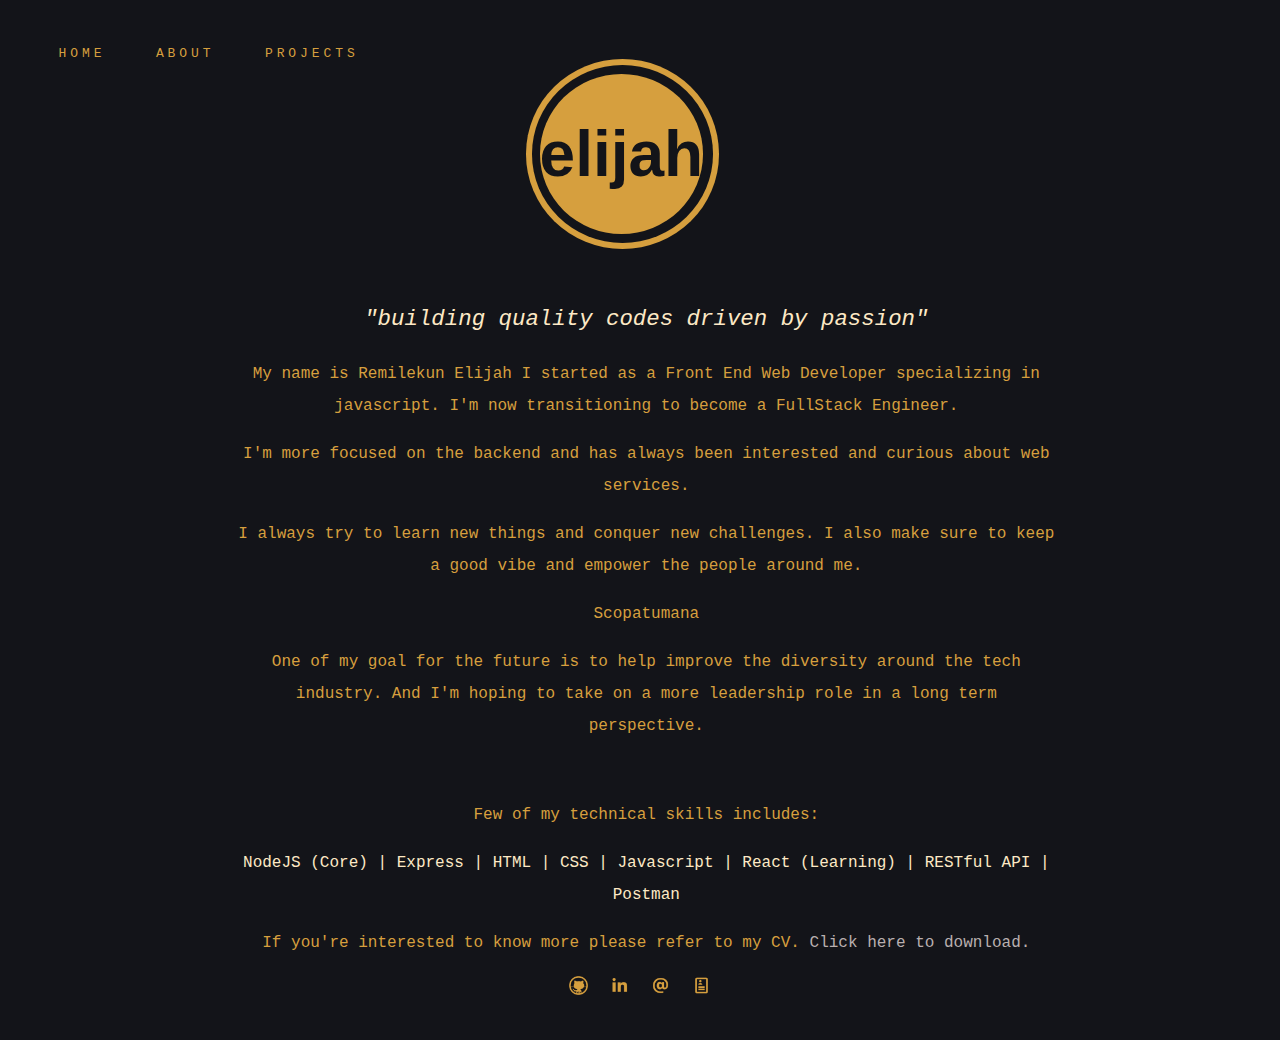
<file: about.html>
<!DOCTYPE html>
<html lang="en">
<head>
    <title>Remilekun Elijah | Software Engineer</title>
<link rel="stylesheet" href="assets/css/style.css">
<link rel="icon" href="/assets/images/vs-logo-v2.png">
<meta property="og:image" content="/assets/images/vs-logo-v2.png">
<meta property="og:image:type" content="image/png">
<meta property="og:image:width" content="200">
<meta property="og:image:height" content="200">

    <meta name="viewport" content="width=device-width">
</head>
<body>
<div id="nav" class="nav-links">
    <div class="nav-links-item-first"><a href="/">HOME</a></div>
    <div class="nav-links-item-second"><a href="/about">ABOUT</a></div>
    <div class="nav-links-item-last"><a href="/projects">PROJECTS</a></div>
</div>
<div class="text-center">
    <a href="/"> <h1 class="header-initials-small">elijah</h1> </a>
</div>
<div>
    <div id="about" class="info-text">
        <div class="intro">
            <div id="title" class="title-text-italic light-gold">
                <span>  &#34;building quality codes driven by passion&#34; </span>
            </div>
            <p>
                My name is Remilekun Elijah I started as a Front End Web Developer specializing in javascript. I'm now transitioning to become a FullStack Engineer.
            </p>
            <p>
                I'm more focused on the backend and has always been interested and curious about web services.
            </p>
            <p>
                I always try to learn new things and conquer new challenges. I also make sure to keep a good vibe and empower the people around me. 
            </p>
            <p>
                Scopatumana
            </p>
            <p>
                One of my goal for the future is to help improve the diversity around the tech industry. And I'm hoping to take on a more leadership role in a long term perspective.
            </p>
            <p class="has-padding-top-xsml">Few of my technical skills includes:</p>
            <p class="skills-text light-gold">
                NodeJS (Core) | Express | HTML | CSS | Javascript | React (Learning) | RESTful API | Postman
            </p>
            <p>
                If you're interested to know more please refer to my CV.
                <a href="https://google.com" class="cv-dl" target="_blank">
                Click here to download.
                </a>
            </p>
        </div>
        <div id="social" class="social-links-sub text-center has-padding-top-xsml">
            <span>
                <a target="_blank" href="https://github.com/Remilekun-Elijah">
                    <img class="social-icons" src="assets/images/github-32.png" alt="Github Account">
                </a>
                <a target="_blank" href="https://www.linkedin.com/in/remilekunelijah/" target="_blank">
                    <img class="social-icons" src="assets/images/linkedin-32.png" alt="LinkedIn Profile">
                </a>
                <a href="mailto:remilekunelijah21997@gmail.com">
                    <img class="social-icons" src="assets/images/email-32.png" alt="Send Email">
                </a>
                <a href="https://google.com" target="_blank">
                    <img class="social-icons" src="assets/images/resume-32.png" alt="See My Resume">
                </a>
            </span>
        </div>
    </div>
</div>
</body>
</html>
</file>
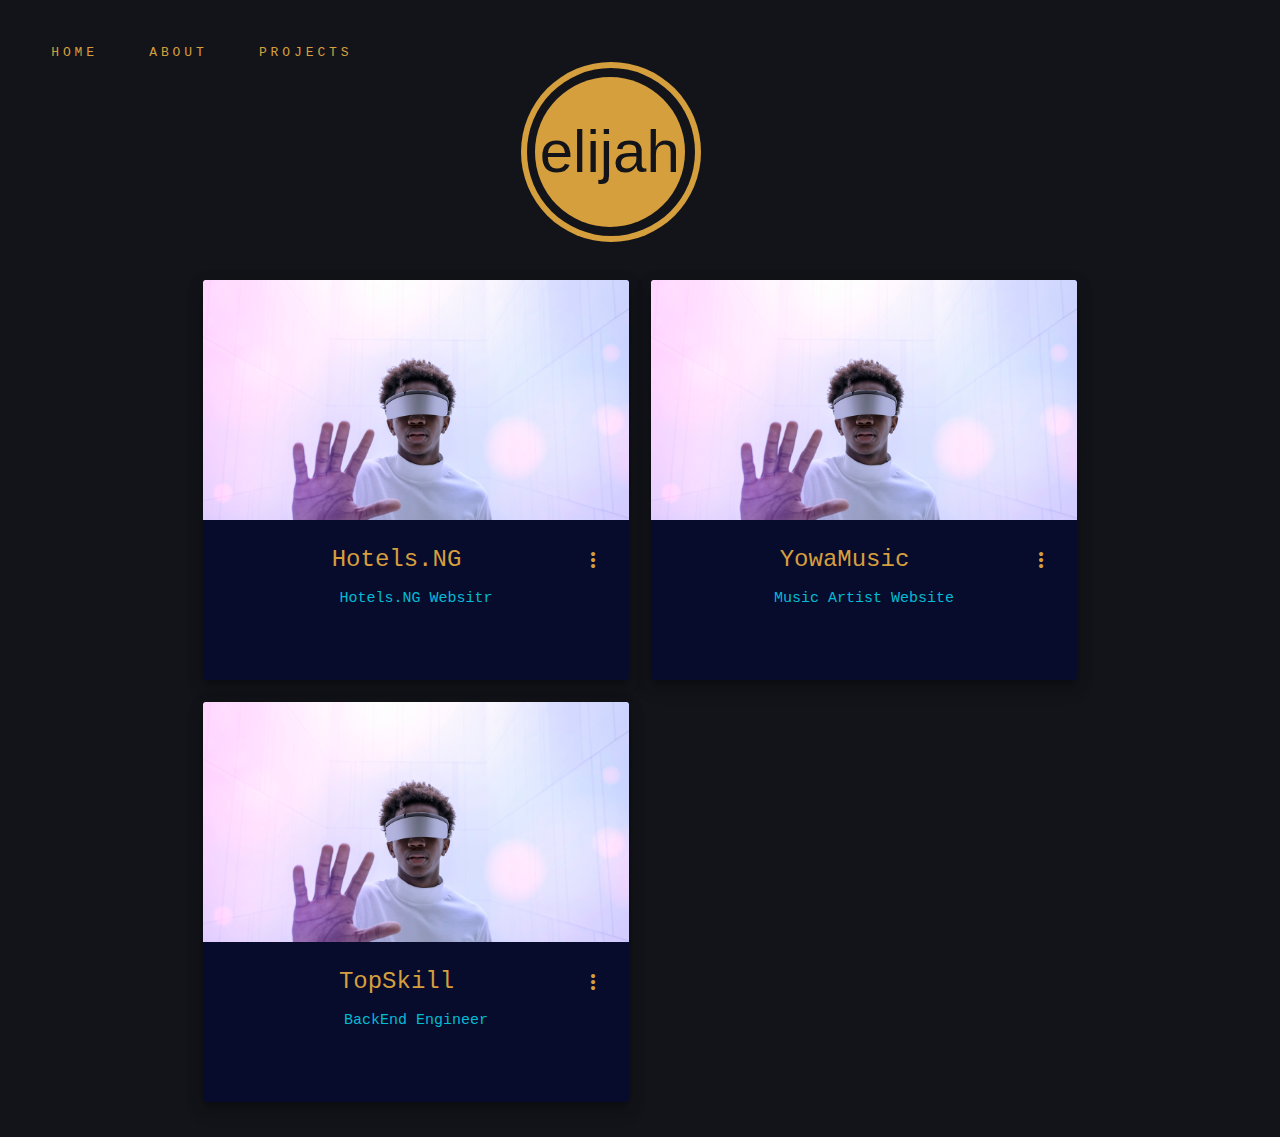
<file: projects.html>
<!DOCTYPE html>
<html lang="en">
<head>
    <title>Remilekun Elijah | Software Engineer</title>
    <link rel="stylesheet" href="assets/css/style.css">
    <link rel="icon" href="/assets/images/vs-logo-v2.png">
    <meta property="og:image" content="/assets/images/vs-logo-v2.png">
    <meta property="og:image:type" content="image/png">
    <meta property="og:image:width" content="200">
    <meta property="og:image:height" content="200">

    <meta name="viewport" content="width=device-width, initial-scale=1.0"/>

    <!--Import Google Icon Font-->
    <link href="https://fonts.googleapis.com/icon?family=Material+Icons" rel="stylesheet">
    <!--Import materialize.css-->
    <link type="text/css" rel="stylesheet" href="assets/css/materialize.css"  media="screen,projection"/>
</head>
<body>
    <div id="projects" class="info-text">
    <div id="nav" class="nav-links">
        <div class="nav-links-item-first"><a href="/">HOME</a></div>
        <div class="nav-links-item-second"><a href="/about">ABOUT</a></div>
        <div class="nav-links-item-last"><a href="/projects">PROJECTS</a></div>
    </div>

    <div id="projects" class="container info-text">
        <div class="text-center">
            <a href="/"> <h1 class="header-initials-small">elijah</h1> </a>
        </div>
      <div class="row">
        <div class="col s12 m12 l6">
            <div class="card medium grey darken-3 z-depth-3">
                <div class="card-image waves-effect waves-block waves-light">
                    <img class="activator" src="assets/images/image.jpg">
                </div>
                <div class="card-content">
                    <span class="card-title activator">Hotels.NG<i class="material-icons right">more_vert</i></span>
                    <p><a href="https://hotels.ng" class="cyan-text darken-1" target="_blank">Hotels.NG Websitr</a></p>
                </div>
                <div class="card-reveal grey darken-3">
                    <span class="card-title">Hotel.NG<i class="material-icons right">close</i></span>
                    <p>Lorem ipsum dolor sit amet consectetur adipisicing elit. Corrupti, rerum. Ab non, illum eos voluptatibus laboriosam doloribus quasi dolor sequi mollitia quisquam, voluptas porro quae. Impedit sunt minus asperiores assumenda?</p>
                </div>
            </div>
        </div>
        <div class="col s12 m12 l6">
            <div class="card medium grey darken-3 z-depth-3">
                <div class="card-image waves-effect waves-block waves-light">
                    <img class="activator" src="assets/images/image.jpg">
                </div>
                <div class="card-content">
                    <span class="card-title activator">YowaMusic<i class="material-icons right">more_vert</i></span>
                    <p><a href="https://www.yowamusic.com.ng" class="cyan-text darken-1" target="_blank">Music Artist Website</a></p>
                </div>
                <div class="card-reveal grey darken-3">
                    <span class="card-title">YowaMusic<i class="material-icons right">close</i></span>
                    <p>Lorem, ipsum dolor sit amet consectetur adipisicing elit. Ad veniam nihil porro numquam ut magni ullam repudiandae mollitia corporis blanditiis impedit expedita repellat animi suscipit, officiis, est, facere accusantium quae..</p>
                </div>
            </div>
        </div>
        <div class="col s12 m12 l6">
            <div class="card medium grey darken-3 z-depth-3">
                <div class="card-image waves-effect waves-block waves-light">
                    <img class="activator" src="assets/images/image.jpg">
                </div>
                <div class="card-content">
                    <span class="card-title activator">TopSkill<i class="material-icons right">more_vert</i></span>
                    <p><a href="https://topskill.org/" class="cyan-text darken-1" target="_blank"> BackEnd Engineer </a></p>
                </div>
                <div class="card-reveal grey darken-3">
                    <span class="card-title">TopSkill<i class="material-icons right">close</i></span>
                    <p>Lorem ipsum dolor sit, amet consectetur adipisicing elit. Consectetur iste, atque sit corporis optio at ratione consequuntur quod architecto deserunt voluptatibus inventore. Animi nobis soluta reiciendis sint itaque nesciunt repudiandae!.</p>
                </div>
            </div>
        </div>
      </div>
    </div>
    </div>  

    <!--JavaScript at end of body for optimized loading-->
    <script type="text/javascript" src="assets/js/materialize.min.js"></script>
</body>
</html>
</file>
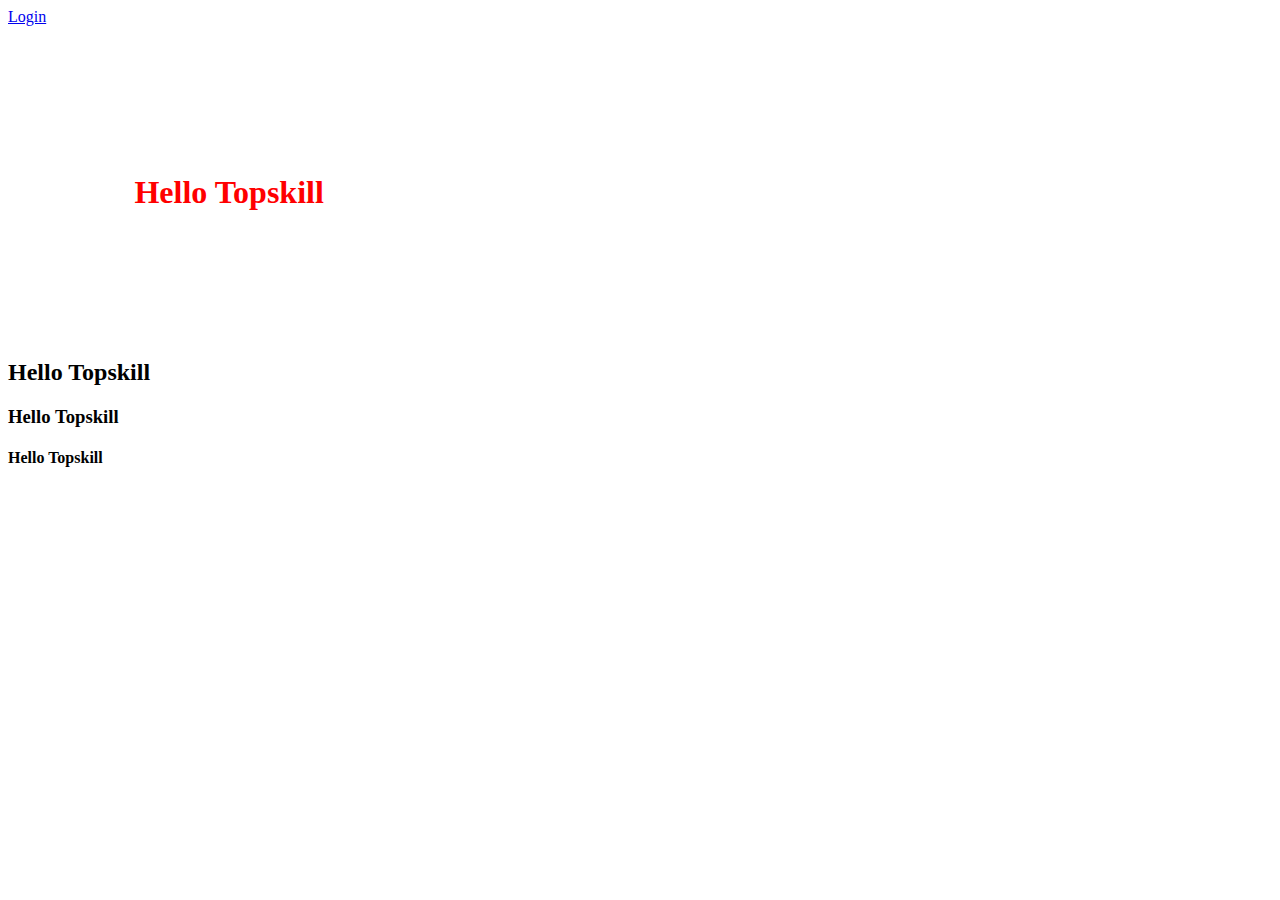
<file: test.html>
<!DOCTYPE html>
<html lang="en">
<head>
    <meta charset="UTF-8">
    <meta http-equiv="X-UA-Compatible" content="IE=edge">
    <meta name="viewport" content="width=device-width, initial-scale=1.0">
    <title>Document</title>
</head>
<body>
    
</body>
</html>

<a class="btn btn-primary" href="{{ route('login') }}">Login</a>
    <h1>Hello Topskill </h1>
    <h2>Hello Topskill </h2>
    <h3>Hello Topskill </h3>
    <h4>Hello Topskill </h4>


    <style>
        h1{
            color:red;
            padding: 10%;
        }

        .btn hover{
            padding: 10px;
            margin: 10px;
            color: #00ff00;
        }

    </style>
</body>
</html>
</file>
<file: assets/css/style.css>
.center {
    margin: auto;
    width: 50%;
    padding: 10px;
}

.text-center {
    text-align: center;
}

.has-padding-top-mid {
    padding-top: 15%;
}

.has-padding-top-sml {
    padding-top: 10%;
}

.has-padding-top-xsml {
    padding-top: 5%;
}

.info-text {
    text-align: center;
    line-height: 2em;
}

.title-text {
    color: #D69F3E;
    font-size: 140%;
    line-height: 2em;
    text-align: center;

    animation: colorchange 15s infinite;
}

.title-text-italic {
    color: #D69F3E;
    font-size: 140%;
    font-style: italic;
    line-height: 2em;
    text-align: center;
}

.cv-dl {
    color: #b9afaf;
}

.header-initials {
    align-items: center;
    background: #D69F3E;
    border-radius: 50%;
    box-shadow: 1px 0px 0 9px #131419,
    1px 0px 0 15px #D69F3E;
    color: #131419;
    display: inline-flex;
    font-family:  'Open Sans', sans-serif;
    font-size: 9em;
    justify-content: center;
    margin-bottom: 8%;
    min-width: 2.0em;
    min-height: 2.0em;
    vertical-align: middle;
    margin-top: 13%;

    animation: flipInX 1.5s ease;
}

.header-initials-small {
    align-items: center;
    background: #D69F3E;
    border-radius: 50%;
    box-shadow: 1px 0px 0 9px #131419, 1px 0px 0 15px #D69F3E;
    color: #131419;
    display: inline-flex;
    font-family: 'Open Sans', sans-serif;
    font-size: 4em;
    justify-content: center;
    margin-bottom: 5%;
    min-width: 2.5em;
    min-height: 2.5em;
    vertical-align: middle;
    margin-top: 1%;
    margin-right: 45%;
    float: right;

    animation: flipInX 2s ease;
}

.header-content-main {
    padding-bottom: 1%;
    text-align: center;
}

.header-content {
    padding-bottom: 1%;
}

.about-header {
    padding-bottom: 1%;
}

.social-icons {
    padding: 0 1%;
    width: 3%;
}

.social-links {
    padding-top: 2%;
    padding-bottom: 3%;
}

.social-links-sub {
    padding-top: 2%;
    padding-bottom: 2%;
    padding-left: 25%;
    width: 50%;
    bottom: 0;
}

.nav-links {
    font-size: small;
    margin-top: 3%;
    margin-left: 4%;
    float: left;
    width: 80%;
}

.nav-links a {
    color: #D69F3E
}

.nav-links-item-first {
    float: left;
    letter-spacing: 0.3em;
    padding-right: 5%;
}

.nav-links-item-second {
    float: left;
    letter-spacing: 0.3em;
    padding-right: 5%;
}

.nav-links-item-last {
    float: left;
    letter-spacing: 0.3em;
    padding-right: 5%;
}

.key-skills {
    border-bottom: black;
    border-bottom-style: double;
    width: 60%;
    margin-left: 20%;
    margin-bottom: 2%;
}

.key-skills-lists {
    list-style-type: none;
    letter-spacing: 0.3em;
    padding-left: 1em;
    border-left: double;
}

.key-skills-lists li {
    padding-bottom: 1em;
    width: 32%;
}

.intro {
    float: left;
    width: 65%;
    position: relative;
    overflow: hidden;
    padding-left: 18%;
}

.project-description {
    border-right: double;
    float: left;
    width: 46%;
    position: relative;
    overflow: hidden;
    padding-left: 8em;
    padding-right: 3em;
}

.project-title {
    float: left;
    font-size: larger;
    width: 22%;
    position: relative;
    overflow: hidden;
    padding-left: 2%;
    text-align: left;
}

.project-title a {
    color: white;
}

.project-item {
    padding-left: 10%;
}

.light-gold {
    color: #fde9c5;
}

.tag-green {
  display: inline-block;
  -webkit-box-sizing: content-box;
  -moz-box-sizing: content-box;
  box-sizing: content-box;
  height: 16px;
  position: relative;
  content: "";
  cursor: pointer;
  margin: 0px 13px 16px 0;
  padding: 4px 20px 12px 20px;
  border: none;
  -webkit-border-radius: 10px 1px 10px 1px;
  border-radius: 10px 1px 10px 1px;
  font: normal 10px/24px "Antic", Helvetica, sans-serif;
  color: rgba(255,255,255,1);
  text-align: center;
  text-transform: uppercase;
  -o-text-overflow: ellipsis;
  text-overflow: ellipsis;
  background: #1a93bc85;
  /*-webkit-box-shadow: -3px 5px 0 0 #1676a09c;*/
  /*box-shadow: -3px 5px 0 0 #1676a09c;*/
}

.text-gold {
    color: #D69F3E;
}

#about {
    text-align: center;
    padding-top: 22%;
}

a {
    color: #2d687f;
    text-decoration: none;
}

body {
    background-color: #131419;
    background-size: cover;
    background-repeat: no-repeat;
    background-attachment: fixed;
    color: #D69F3E;
    font-family: "Roboto Mono", monospace;
}

/* Extra mall devices (phones, 320px and down) */
@media only screen and (max-width: 320px) {
    .title-text {
        font-size: 80% !important; 
        width: 140% !important;
    }

    .title-text-italic {
        font-size: 110% !important;
    }
}

/* Small devices (phones, 600px and down) */
@media screen and (max-width: 600px) {
    .header-initials {
        font-size: 5em;
        margin-top: 40%;
        box-shadow: 1px 0px 0 7px #131419, 1px 1px 0 13px #D69F3E;
    }

    .header-initials-small {
        display: none;
    }

    .title-text {
        font-size: 85%;
        width: auto;
        padding-top: 20%;
        padding-bottom: 5%;
        text-align: center;
    }

    .nav-links {
        font-size: x-small;
        margin-top: 5%;
    }

    .social-icons {
        width: 10%;
    }

    .nav-links-item-first::after, 
    .nav-links-item-second::after {
        content: " |";
    }

    #about {
        text-align: justify;
        padding-top: 20%;
    }

    .title-text-italic {
        font-style: initial;
        font-size: 115%;
        line-height: 1.5em;
        padding-bottom: 8%;
    }

    .intro {
        width: auto;
        padding-left: 0;
        margin: 0 5% 0 5%;
    }

    .intro p {
        line-height: 1.5;
        font-size: smaller;
    }

    .skills-text {
        text-align: center;
        padding-bottom: 5%
    }

    .project-item {
        padding: 0;
    }

    .project-description {
        border-right: none;
        font-size: smaller;
        padding: 8% 8% 0 8%;
        width: auto;
        line-height: 1.5;   
    }

    .project-title {
        font-size: medium;
        padding-left: 10%;
        width: 80%;
    }

    .project-title p {
        margin: 0;
    }

    .card.medium {
        height: 300px !important;
    }

    .row .col.s12 {
        margin-top: 10%;
    }
} 

/* Medium devices (landscape tablets, 601px to 768px) */
@media only screen and (min-width: 601px) and (max-width: 812px) {
    .header-content-main {
        padding-top: 16%;
    }

    .social-icons {
        width: 5%;
    }

    .header-initials-small {
        display: none;
    }

    #about {
        padding-top: 12%;
    }

    .title-text-italic {
        line-height: 1.5em;
        padding-bottom: 5%;
    }

    .intro {
        width: auto;
        padding: 0;
        margin: 0 5% 0 5%;
    }

    .intro p {
        line-height: 2em;
        font-size: 90%;
    }

    .nav-links-item-first::after, 
    .nav-links-item-second::after {
        content: " |";
    }

    .project-item {
        padding: 0;
    }

    .project-description {
        border-right: none;
        font-size: medium;
        padding: 8% 4% 0 4%;
        width: auto;
        line-height: 1.5;   
    }

    .project-title {
        font-size: large;
        padding-left: 10%;
        width: 80%;
    }

    .project-title p {
        margin: 0;
    }

    .card.medium {
        height: 350px !important;
    }

    .row .col.m12 {
        margin-top: 10%;
    }
}

.waves-effect {
    position: relative;
    cursor: pointer;
    display: inline-block;
    overflow: hidden;
    -webkit-user-select: none;
    -moz-user-select: none;
    -ms-user-select: none;
    user-select: none;
    -webkit-tap-highlight-color: transparent;
    vertical-align: middle;
    z-index: 1;
    -webkit-transition: .3s ease-out;
    transition: .3s ease-out
}

@keyframes jump {
    0%{
        transform: translateY(0);
    }
    20%{
        transform: translateY(0);
    }
    40%{
        transform: translateY(-30px);
    }
    50%{
        transform: translateY(0);
    }
    60%{
        transform: translateY(-15px);
    }
    80%{
        transform: translateY(0);
    }
    100%{
        transform: translateY(0);
    }
}

@keyframes blinker {
    50% { opacity: 0; }
}

@keyframes colorchange {
    0% {

        color: #fde9c5;
    }

    10% {

        color: #d69f3e;
    }

    20% {

        color: #fde9c5;
    }

    30% {

        color: #d69f3e;
    }

    40% {

        color: #fde9c5;
    }

    50% {

        color: #d69f3e;
    }

    60% {

        color: #fde9c5;
    }

    70% {

        color: #d69f3e;
    }
    80% {

        color: #fde9c5;
    }

    90% {

        color: #d69f3e;
    }

    100% {

        color: #fde9c5;
    }
}

@keyframes shake {
    from, to {
        transform: translate3d(0, 0, 0);
    }

    10%, 30%, 50%, 70%, 90% {
        transform: translate3d(-10px, 0, 0);
    }

    20%, 40%, 60%, 80% {
        transform: translate3d(10px, 0, 0);
    }
}

@keyframes flipInX {
  from {
    -webkit-transform: perspective(400px) rotate3d(1, 0, 0, 90deg);
    transform: perspective(400px) rotate3d(1, 0, 0, 90deg);
    -webkit-animation-timing-function: ease-in;
    animation-timing-function: ease-in;
    opacity: 0;
  }

  40% {
    -webkit-transform: perspective(400px) rotate3d(1, 0, 0, -20deg);
    transform: perspective(400px) rotate3d(1, 0, 0, -20deg);
    -webkit-animation-timing-function: ease-in;
    animation-timing-function: ease-in;
  }

  60% {
    -webkit-transform: perspective(400px) rotate3d(1, 0, 0, 10deg);
    transform: perspective(400px) rotate3d(1, 0, 0, 10deg);
    opacity: 1;
  }

  80% {
    -webkit-transform: perspective(400px) rotate3d(1, 0, 0, -5deg);
    transform: perspective(400px) rotate3d(1, 0, 0, -5deg);
  }

  to {
    -webkit-transform: perspective(400px);
    transform: perspective(400px);
  }
}

@keyframes slideInDown {
  from {
    -webkit-transform: translate3d(0, -100%, 0);
    transform: translate3d(0, -100%, 0);
    visibility: visible;
  }

  to {
    -webkit-transform: translate3d(0, 0, 0);
    transform: translate3d(0, 0, 0);
  }
}
</file>
